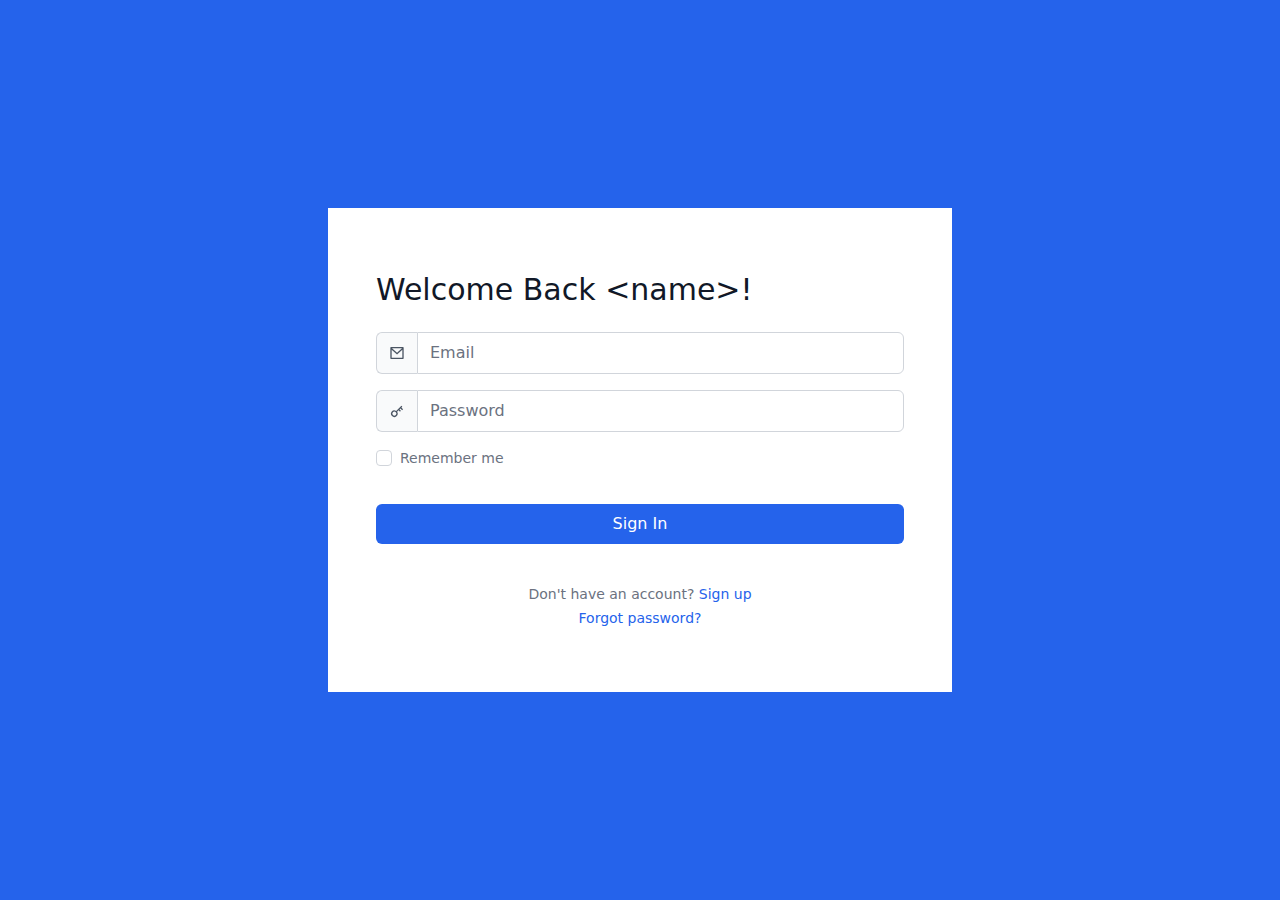
<file: iupage2.html>
<!DOCTYPE html> 
<html lang="en"> 
    <head> 
        <meta charset="utf-8"/> 
        <meta name="viewport" content="width=device-width, initial-scale=1, shrink-to-fit=no"/> 
        <title>New page</title>         
        <link href="tailwind_theme/tailwind.css" rel="stylesheet" type="text/css">
        <script>/* Pinegrow Interactions, do not remove */ (function(){try{if(!document.documentElement.hasAttribute('data-pg-ia-disabled')) { window.pgia_small_mq=typeof pgia_small_mq=='string'?pgia_small_mq:'(max-width:767px)';window.pgia_large_mq=typeof pgia_large_mq=='string'?pgia_large_mq:'(min-width:768px)';var style = document.createElement('style');var pgcss='html:not(.pg-ia-no-preview) [data-pg-ia-hide=""] {opacity:0;visibility:hidden;}html:not(.pg-ia-no-preview) [data-pg-ia-show=""] {opacity:1;visibility:visible;display:block;}';if(document.documentElement.hasAttribute('data-pg-id') && document.documentElement.hasAttribute('data-pg-mobile')) {pgia_small_mq='(min-width:0)';pgia_large_mq='(min-width:99999px)'} pgcss+='@media ' + pgia_small_mq + '{ html:not(.pg-ia-no-preview) [data-pg-ia-hide="mobile"] {opacity:0;visibility:hidden;}html:not(.pg-ia-no-preview) [data-pg-ia-show="mobile"] {opacity:1;visibility:visible;display:block;}}';pgcss+='@media ' + pgia_large_mq + '{html:not(.pg-ia-no-preview) [data-pg-ia-hide="desktop"] {opacity:0;visibility:hidden;}html:not(.pg-ia-no-preview) [data-pg-ia-show="desktop"] {opacity:1;visibility:visible;display:block;}}';style.innerHTML=pgcss;document.querySelector('head').appendChild(style);}}catch(e){console&&console.log(e);}})()</script>
    </head>     
    <body>
        <section class="bg-blue-600 flex flex-wrap h-screen items-center min-h-screen py-12 text-gray-500">
            <div class="container mx-auto px-4 w-screen">
                <div class="mx-auto w-full md:w-8/12 lg:w-8/12 xl:w-6/12">
                    <div>
                        <div class="flex flex-wrap items-center">
                            <div class="bg-white px-6 py-12 w-full sm:px-12 lg:py-16 lg:w-12/12">
                                <h1 class="font-medium mb-2 text-3xl text-gray-900">Welcome Back &lt;name&gt;!&nbsp;</h1>
                                <p class="mb-6"></p>
                                <form> 
                                    <div class="flex mb-4 text-sm">
                                        <span class="bg-gray-50 border border-gray-300 border-r-0 inline-flex items-center px-3 py-2 rounded-l-md text-gray-600"><svg xmlns="http://www.w3.org/2000/svg" viewBox="0 0 24 24" fill="currentColor" width="16" height="16">
                                                <g>
                                                    <path fill="none" d="M0 0h24v24H0z"></path>
                                                    <path d="M3 3h18a1 1 0 0 1 1 1v16a1 1 0 0 1-1 1H3a1 1 0 0 1-1-1V4a1 1 0 0 1 1-1zm17 4.238l-7.928 7.1L4 7.216V19h16V7.238zM4.511 5l7.55 6.662L19.502 5H4.511z"></path>
                                                </g>
                                            </svg></span>
                                        <input type="email" class="block border border-gray-300 flex-1 px-3 py-2 rounded-r-md w-full" placeholder="Email" aria-label="Email" required="">
                                    </div>
                                    <div class="flex mb-4 text-sm">
                                        <span class="bg-gray-50 border border-gray-300 border-r-0 inline-flex items-center px-3 py-2 rounded-l-md text-gray-600"><svg xmlns="http://www.w3.org/2000/svg" viewBox="0 0 24 24" fill="currentColor" width="16" height="16">
                                                <g>
                                                    <path fill="none" d="M0 0h24v24H0z"></path>
                                                    <path d="M10.758 11.828l7.849-7.849 1.414 1.414-1.414 1.415 2.474 2.474-1.414 1.415-2.475-2.475-1.414 1.414 2.121 2.121-1.414 1.415-2.121-2.122-2.192 2.192a5.002 5.002 0 0 1-7.708 6.294 5 5 0 0 1 6.294-7.708zm-.637 6.293A3 3 0 1 0 5.88 13.88a3 3 0 0 0 4.242 4.242z"></path>
                                                </g>
                                            </svg></span>
                                        <input type="password" class="block border border-gray-300 flex-1 px-3 py-2 rounded-r-md w-full" placeholder="Password" aria-label="Password" required="">
                                    </div>                                     
                                    <div class="flex items-center mb-4">
                                        <input id="remember_me" name="remember_me" type="checkbox" class="border-gray-300 focus:ring-indigo-500 h-4 rounded text-indigo-600 w-4">
                                        <label for="remember_me" class="block ml-2 text-sm">Remember me</label>
                                    </div>
                                    <button type="submit" onclick="window.location.href='iupage3'" class="bg-blue-600 font-medium inline-block mt-5 px-6 py-2 rounded-md text-center text-white w-full hover:bg-blue-700">Sign In</button>                                     
                                </form>
                                <p class="mb-1 mt-10 text-center text-sm">Don't have an account? <a href="sign-up.html" class="hover:text-blue-800 hover:underline text-blue-600">Sign up</a></p>
                                <p class="mb-0 text-center text-sm"><a href="#" class="hover:text-blue-800 hover:underline text-blue-600">Forgot password?</a></p>
                            </div>
                        </div>
                    </div>
                </div>
            </div>
        </section>
    </body>     
</html>
</file>
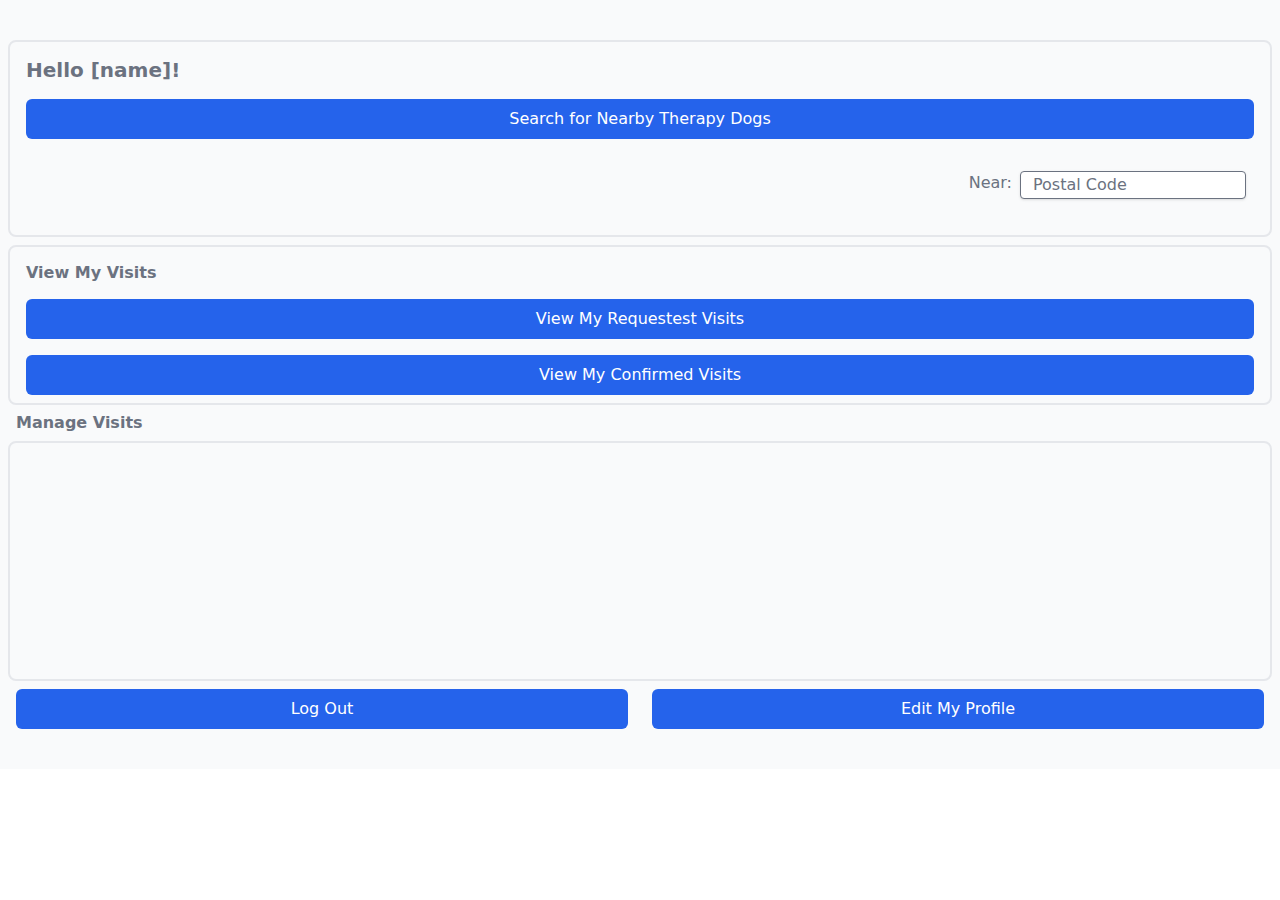
<file: iupage3.html>
<!DOCTYPE html> 
<html lang="en"> 
    <head> 
        <meta charset="utf-8"/> 
        <meta name="viewport" content="width=device-width, initial-scale=1, shrink-to-fit=no"/> 
        <title>New page</title>         
        <link href="tailwind_theme/tailwind.css" rel="stylesheet" type="text/css"/>
    </head>     
    <body> 
        <section class="bg-gray-50 pg-lib-item sm:py-4 md:py-8 lg:py-8 text-gray-500"> 
            <div class="container mx-auto px-4 relative" data-pg-class-style="container" data-pg-class-style-inline=""> 
                <div class="space-y-6 sm:rounded-sm" data-pg-class-style="column_parent" data-pg-class-style-inline="space-y-6"> 
                    <div class="flex flex-wrap -mx-4 space-y-2 md:space-y-0 items-center" data-pg-class-style-inline="space-y-4 md:space-y-0 items-center" data-pg-class-style="column_parent">
                        <div class="px-4 w-full border-2 m-2 rounded-lg">
                            <h3 class="pt-4 pb-2 font-bold leading-tight text-xl">Hello [name]!</h3>
                            <button type="submit" class="bg-blue-600 font-medium inline-block my-2 px-6 py-2 rounded-md text-center text-white w-full hover:bg-blue-700">Search for Nearby Therapy Dogs</button>                             
                            <div class="flex-row inline-flex place-content-end w-full md:py-6">
                                <p class="mb-4">Near:</p> 
                                <form class="rounded px-2">
                                    <div>
                                        <input class="appearance-none border max-h-7 rounded shadow text-gray-700 w-full focus:outline-none focus:shadow-outline" id="username" type="text" placeholder="Postal Code">
                                    </div>
                                </form>
                            </div>
                        </div>
                        <div class="px-4 w-full border-2 m-2 rounded-lg">
                            <h4 class="pt-4 pb-2 font-bold leading-tight text-md">View My Visits</h4>
                            <button type="submit" class="bg-blue-600 font-medium inline-block my-2 px-6 py-2 rounded-md text-center text-white w-full hover:bg-blue-700">View My Requestest Visits</button>
                            <button type="submit" class="bg-blue-600 font-medium inline-block my-2 px-6 py-2 rounded-md text-center text-white w-full hover:bg-blue-700">View My Confirmed Visits</button>                             
                        </div>
                        <h4 class="px-4 pt-2 pb-2 font-bold leading-tight text-md">Manage Visits</h4>
                        <div class="px-4 w-full border-2 m-2 rounded-lg min-h-60">
</div>
                        <div class="inline-flex px-4 w-full">
                            <button type="submit" class="bg-blue-600 font-medium inline-block my-2 px-2 py-2 rounded-md text-center text-white w-full hover:bg-blue-700">Log Out</button>
                            <button type="submit" class="ml-6 bg-blue-600 font-medium inline-block my-2 px-2 py-2 rounded-md text-center text-white w-full hover:bg-blue-700">Edit My Profile</button>                             
                        </div>
                    </div>                     
                </div>                 
            </div>             
        </section>
    </body>     
</html>
</file>
